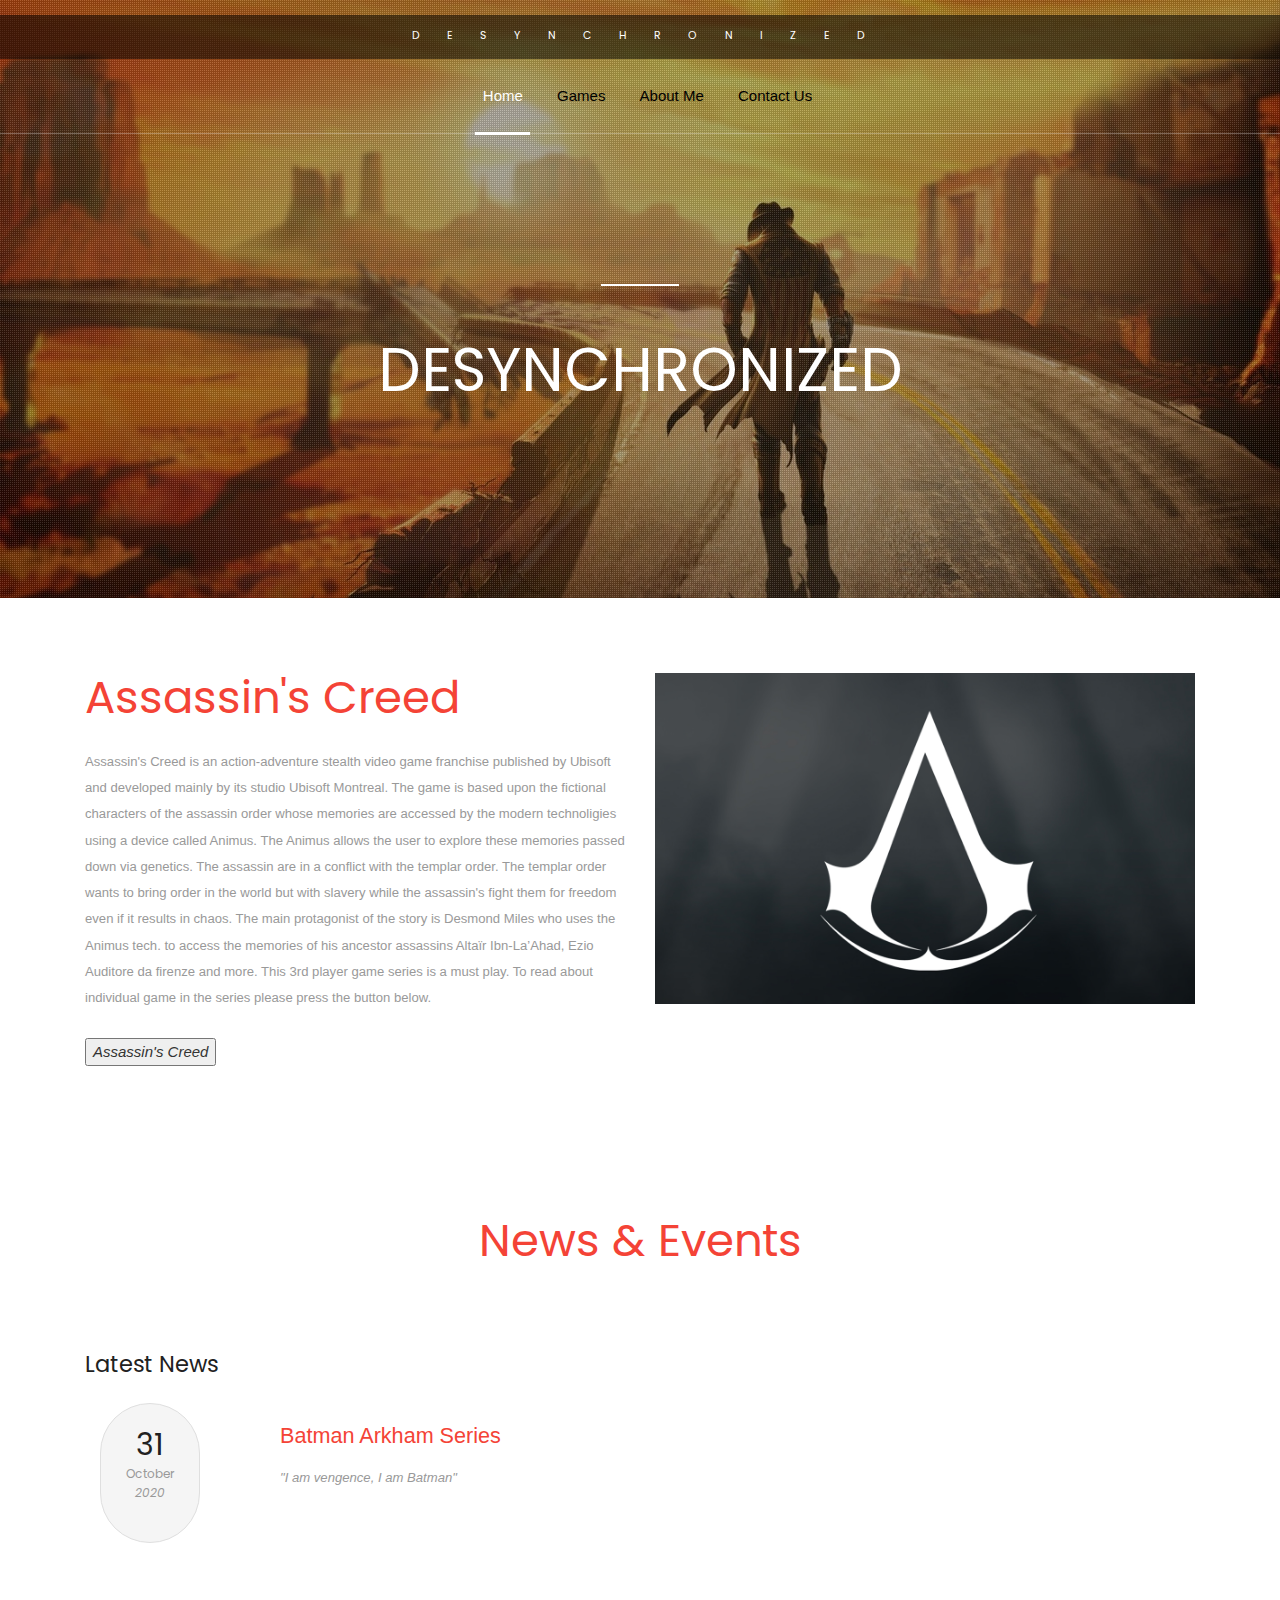
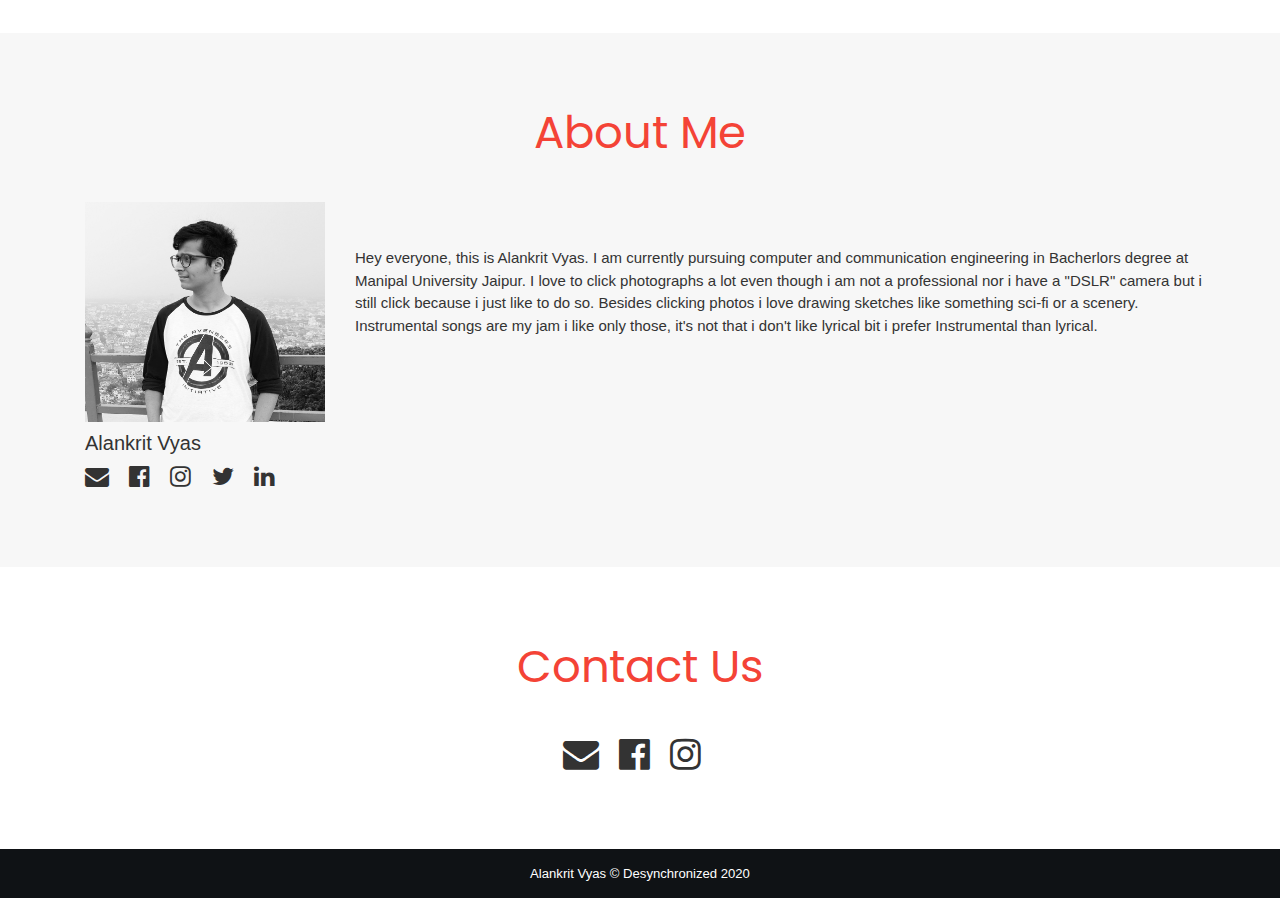
<file: index.html>
<!DOCTYPE html>
<html lang="en">
<head>
<title>Desynchronized</title>
<meta name="viewport" content="width=device-width, initial-scale=1">
<meta http-equiv="Content-Type" content="text/html; charset=utf-8" />
<meta name="keywords" content="Game Over Responsive web template, Bootstrap Web Templates, Flat Web Templates, Android Compatible web template, 
Smartphone Compatible web template, free webdesigns for Nokia, Samsung, LG, SonyEricsson, Motorola web design" />
<script type="application/x-javascript"> addEventListener("load", function() { setTimeout(hideURLbar, 0); }, false); function hideURLbar(){ window.scrollTo(0,1); } </script>
<!-- bootstrap-css -->
<link href="css/bootstrap.css" rel="stylesheet" type="text/css" media="all" />
<!--// bootstrap-css -->
<!-- css -->
<link rel="stylesheet" href="css/style.css" type="text/css" media="all" />
<!--// css -->
<!-- font-awesome icons -->
<link href="css/font-awesome.css" rel="stylesheet"> 
<!-- //font-awesome icons -->
<!-- font -->
<link rel="stylesheet" href="https://www.w3schools.com/w3css/4/w3.css">
<link href="//fonts.googleapis.com/css?family=Poppins:300,400,500,600,700" rel="stylesheet">
<link href='//fonts.googleapis.com/css?family=Roboto+Condensed:400,700italic,700,400italic,300italic,300' rel='stylesheet' type='text/css'>
<!-- //font -->
<script src="js/jquery-1.11.1.min.js"></script>
<script src="js/bootstrap.js"></script>
<!-- light-box -->
<link rel="stylesheet" href="css/lightbox.css">
<!-- //light-box -->
<!-- <script src="js/SmoothScroll.min.js"></script> -->
<script type="text/javascript">
	jQuery(document).ready(function($) {
		$(".scroll").click(function(event){		
			event.preventDefault();
			$('html,body').animate({scrollTop:$(this.hash).offset().top},1000);
		});
	});
</script>

</head>
<body>
	<!-- banner -->
	<div class="banner">
		<div class="banner-dot">
		<!-- header-top -->
		<div class="header-top">
			<div class="container">
				<div class="header-left">
					<h1 ><a href="index.html"> <span class="spans">Desynchronized</span></a></h1>
					
				</div>
				<div class="header-middle">
					<ul>
						
						
					</ul>
				</div>
				
				<div class="clearfix"></div>
			</div>
		</div>
		<!-- //header-top -->
		<!--header-->
		<div class="header">
			<div class="container">		
				<nav class="navbar navbar-default">
					<div class="navbar-header">
						<button type="button" class="navbar-toggle" data-toggle="collapse" data-target="#bs-example-navbar-collapse-1">
							<span class="sr-only">Toggle navigation</span>
							<span class="icon-bar"></span>
							<span class="icon-bar"></span>
							<span class="icon-bar"></span>
						</button>
					</div>
					<!--navbar-header-->
					<div class="collapse navbar-collapse" id="bs-example-navbar-collapse-1">
						<ul class="nav navbar-nav navbar-right">
							<li><a href="index.html" class="active">Home</a></li>
							
							
							<li><a href="#game" class="scroll">Games</a></li>
							<li><a href="#team" class="scroll">About Me</a></li>
					
							<li><a href="#contact" class="scroll">Contact Us</a></li>
						</ul>	
						<div class="clearfix"> </div>	
					</div>
				</nav>
			</div>
		</div>
		<!--//header-->
		<!-- banner-info -->
		<div class="banner-info">
			<div class="container">
				<div class="w3layouts-text">
					
					<label></label>
					<h2>DESYNCHRONIZED</h2>
				</div>
				
			</div>
		</div>
		<!-- //banner-info -->
		</div>
	</div>
	<!-- //banner -->
	<!-- welcome -->

	<div class="welcome"  id="game">
		<div class="container">
			<div class="col-md-6 agileits_welcome_grid_left">
				<h3>Assassin's Creed </h3>
				<p>Assassin's Creed is an action-adventure stealth video game franchise published by Ubisoft and developed mainly by its studio Ubisoft Montreal.
					The game is based upon the fictional characters of the assassin order whose memories are accessed by the modern technoligies using a device called Animus.
					The Animus allows the user to explore these memories passed down via genetics.
					The assassin are in a conflict with the templar order. The templar order wants to bring order in the world but with slavery while the assassin's fight them for freedom even if it results in chaos. 
					The main protagonist of the story is Desmond Miles who uses the Animus tech. to access the memories of his ancestor assassins
					Altaïr Ibn-LaʼAhad, Ezio Auditore da firenze and more. This 3rd player game series is a must play.
					To read about individual game in the series please press the button below. 
				<br>
				<br>
								</i></p>
					<button type="button"   >
						<i ><a href="assassinscreed.html">Assassin's Creed</i></a>
					</button>
			
			</div>
			
			<div class="col-md-6 agileits_welcome_grid_right">
				<img src="images/AClogo.jpg" alt=" " class="img-responsive" />
			</div>
			<div class="clearfix"> </div>
		</div>
	</div>
	<!-- //welcome -->
	<!-- updates -->
	<div class="updates" id="news">
		<div class="container">
			<h3>News & Events</h3>
			<div class="agileits_updates_grids">
				<div class="col-md-6 agileits_updates_grid_left">
					<h4>Latest News</h4>
					<div class="agileits_updates_grid_left_grid">
						<div class="col-xs-4 agileits_updates_grid_left1">
							<h4>31 <span>October <i>2020</i></span></h4>
						</div>
						<div class="col-xs-8 agileits_updates_grid_left1">
							<h5><a href="#" data-toggle="modal" data-target="#myModal">Batman Arkham Series</a></h5>
							<p><i>"I am vengence, I am Batman"</i></p>
						</div>
						<div class="clearfix"> </div>
					</div>
					
					
					<!-- modal -->
					<div class="modal about-modal fade" id="myModal" tabindex="-1" role="dialog">
						<div class="modal-dialog" role="document">
							<div class="modal-content">
								<div class="modal-header"> 
									<button type="button" class="close" data-dismiss="modal" aria-label="Close"><span aria-hidden="true">&times;</span></button>						
									<h4 class="modal-title">Desynchronized</h4>
								</div> 
								<div class="modal-body">
									<div class="agileits-w3layouts-info">
										<img src="images/bas.jpg" alt="" >
										<p></p>
									</div>
								</div>
							</div>
						</div>
					</div>
					<!-- //modal -->
				</div>
		
				<div class="clearfix"> </div>
			</div>
		</div>
	</div>
	<!-- //updates -->

	

	<!-- team -->
	<div class="team" id="team">
		<div class="container">
			<h3>About Me</h3>
			<br>
			<br>
			<div >
				<div class="col-md-3 ">
					<img src="images/Me.jpg" height="220" width="240">
					<h4>Alankrit Vyas</h4>
					
					<div class="team-social-grids">
						<ul>
							<a href="mailto:av3h.vyas@gmail.com " class="fa fa-envelope w3-xlarge w3-margin-right  " style="text-decoration: none; "></a>
							<a href="https://www.facebook.com/profile.php?id=100007428494855" class="fa fa-facebook-official w3-margin-right w3-xlarge " style="text-decoration: none;"></a>
							<a href="https://www.instagram.com/i_alanvyas/" class="fa fa-instagram w3-xlarge w3-margin-right " style="text-decoration: none;"></a>
							<a href="https://twitter.com/AlankritVyas" class="fa fa-twitter w3-xlarge w3-margin-right " style="text-decoration: none;"></a>
							<a href="https://www.linkedin.com/in/alankrit-vyas-667063190/" class="fa fa-linkedin w3-xlarge w3-margin-right " style="text-decoration: none;"></a>
						</ul>
					</div>
				</div>
				<br>
				<br>
				<p>Hey everyone, this is Alankrit Vyas. I am currently pursuing computer and communication engineering in Bacherlors degree at Manipal University Jaipur. I love to click photographs a lot even though i am not a professional nor i have a "DSLR" camera but i still click because i just like to do so. Besides clicking photos i love drawing sketches like something sci-fi or a scenery. Instrumental songs are my jam i like only those, it's not that i don't like lyrical bit i prefer Instrumental than lyrical. </p>
				</div>
				<div class="clearfix"> </div>
			</div>
		</div>
	</div>
	<!-- //team -->
	
	<!-- contact -->
	<div class="contact" id="contact">
		<div class="container" style="text-align: center;">
			<h3>Contact Us</h3>  
		 
			<br>
			<br>
				<a href="mailto:desynchronized21@gmail.com  " class="fa fa-envelope w3-xxlarge w3-margin-right  " style="text-decoration: none; "></a>
				<a href="https://www.facebook.com/Desynchronized-21-100672531821026/" class="fa fa-facebook-official w3-margin-right w3-xxlarge " style="text-decoration: none;"></a>
				<a href="https://www.instagram.com/desynchronized21/?hl=en" class="fa fa-instagram w3-xxlarge w3-margin-right " style="text-decoration: none;"></a>
				
				
				
				</div>
			
						<div class="clearfix"> </div>
					</div>
		<!-- //contact -->
	<!-- footer -->
	<div class="agileits-w3layouts-footer">
		<div class="container">
			<div class="agile-copyright">
				<p>Alankrit Vyas © Desynchronized 2020</p>
			</div>
		</div>
	</div>
	<!-- //footer -->
	<script src="js/jarallax.js"></script>
	<script type="text/javascript">
		/* init Jarallax */
		$('.jarallax').jarallax({
			speed: 0.5,
			imgWidth: 1366,
			imgHeight: 768
		})
	</script>
	<script src="js/responsiveslides.min.js"></script>
<script type="text/javascript" src="js/move-top.js"></script>
<script type="text/javascript" src="js/easing.js"></script>
	<!-- here stars scrolling icon -->
	<script type="text/javascript">
		$(document).ready(function() {
		
								
			$().UItoTop({ easingType: 'easeOutQuart' });
								
			});
	</script>
<!-- //here ends scrolling icon -->
</body>	
</html>
</file>
<file: css/style.css>
body a {
  transition: 0.5s all;
  -webkit-transition: 0.5s all;
  -o-transition: 0.5s all;
  -moz-transition: 0.5s all;
  -ms-transition: 0.5s all;
}
html, body{
    font-size: 100%;
	font-family: 'Roboto Condensed', sans-serif;
}
body{
	background:#FFFFFF;
}
.spans{
margin-left: 200%;	
}
/*-- banner --*/
.banner3{
	background: url(../images/batlogo.jpg) no-repeat 0px 0px;
	background-size: cover; 
}
.banner2{
    
    background: url(../images/aclogo2.png) no-repeat 0px 0px;
	background-size: cover; 
    }
.banner{
    background: url(../images/2.jpg) no-repeat 0px 0px;
    background-size: cover;
}
.banner-dot {
    background: url(../images/dott.png)repeat 0px 0px;
    background-size: 2px;
    -webkit-background-size: 2px;
    -moz-background-size: 2px;
    -o-background-size: 2px;
    -ms-background-size: 2px;
    padding: 1em 0 0 0;
}
/*-- header-top --*/
.header-top {
    padding: 1em 0;
    background: rgba(0, 0, 0, 0.52);
}
.header-left {
    float: left;
    width: 15%;
}
.header-left h1 {
    margin: 0;
}
.header-left h1 a{
	color: #FFFFFF;
    text-decoration: none;
    font-family: 'Poppins', sans-serif;
    font-size: 1em;
}
.header-left h1 a span{
    display: block;
    font-size: .3em !important;
    text-transform: uppercase;
    letter-spacing: 27px;
}
.header-middle {
    float: left;
    width: 38%;
    margin: .9em 0 0 12em;
    text-align: center;
}
.header-middle ul{
	padding:0;
	margin:0;
}
.header-middle ul li {
    list-style-type: none;
    display: inline-block;
    font-size: 1em;
    color: #fff;
    margin-right: 2em;
}
.header-middle ul li:nth-child(2){
	margin-right: 0;
}
.header-middle ul li span {
    font-size: 1.5em;
    vertical-align: text-bottom;
    margin-right: .5em;
}
.header-middle ul li a {
    color: #fff;
    text-decoration: none;
}
.header-right {
    float: right;
    width: 18.2%;
}
.search {
	border: 1px solid #d2cfcf;
    margin-top: .5em;
}
.search form {
	display: flex;
	display: -webkit-flex
}
.search input[type="search"] {
    border: none;
    outline: none;
    padding: .5em .5em;
    font-size: .875em;
    color: #fff;
    background: none;
}
.search form input[type="submit"] {
    background: url(../images/search.png) no-repeat center;
    width: 49px;
    height: 35px;
    border: none;
    margin: 0 0 0 0px;
    padding: 0;
    border-left: 1px solid #d2cfcf;
    border-right: none;
    border-bottom: none;
    border-top: none;
	outline:none;
}
/*-- //header-top --*/
.header {
    border-bottom: 1px solid rgba(255, 255, 255, 0.29);
}
/*--top-nav--*/
.navbar-default {
    background: none;
    border: none;
	margin: 0;
}
.navbar-default {
    background: none;
    border: none;
    margin: 0;
}
.navbar-right {
    float: none !important;
    margin-right: -15px;
    text-align: center;
}
.navbar-default .navbar-nav > .active > a, .navbar-default .navbar-nav > .active > a:hover, .navbar-default .navbar-nav > .active > a:focus {
    color: #99abd5;
    background: none;
}
.navbar-nav > li {
    margin: 0 .5em;
    display: inline-block;
    float: none;
}
.navbar-default .navbar-nav > li > a {
    color: #000;
    font-size: 1em;
    padding: 1.8em 0.5em;
    position: relative;
}
.navbar-default .navbar-nav > li > a:hover, .navbar-default .navbar-nav > li > a:focus,.navbar-default .navbar-nav li a.active {
    color: #ffffff;
}
.navbar-default .navbar-nav > li > a:before {
    content: '';
    position: absolute;
    bottom: -2px;
    background: #ffffff;
    height: 3px;
    width: 0;
    left: 0;
	transition:.5s all;
}
.navbar-default .navbar-nav li  a:hover:before,.navbar-default .navbar-nav li a.active:before{
	width: 100%;
}
/*--//top-nav--*/
/*-- banner-info --*/
.banner-info {
    padding: 9em 0;
}
.w3layouts-text{
	text-align:center;
}
.w3layouts-text h3{
	color:#FFFFFF;
	font-size:1em;
	margin:0;
}
.w3layouts-text h2{
    color: #ffffff;
    font-size: 4em;
    margin: .5em 0 1em;
    font-family: 'Poppins', sans-serif;
}
.w3layouts-text label {
    width: 78px;
    height: 2px;
    background-color: #fff;
    margin: 1em 0;
}
.social {
    margin: 1em 0 0 0;
    text-align: center;
}
.social ul{
	padding:0;
	margin:0;
}
.social ul li{
	display:inline-block;
}
.social ul li a {
	color: #333;
    text-align: center;
}
.social ul li a i.fa.fa-facebook,.social ul li a i.fa.fa-twitter,.social ul li a i.fa.fa-rss,.social ul li a i.fa.fa-vk{
    height: 40px;
    width: 40px;
    background: none;
    line-height: 37px;
    border: solid 2px #FFF;
    color: #FFF;
    border-radius: 50%;
    -webkit-border-radius: 50%;
    -moz-border-radius: 50%;
    -o-border-radius: 50%;
    -ms-border-radius: 50%;
    transition: 0.5s all;
    -webkit-transition: 0.5s all;
    -moz-transition: 0.5s all;
    -o-transition: 0.5s all;
    -ms-transition: 0.5s all;
}
.social ul li a i.fa.fa-facebook:hover {
    height: 40px;
    width: 40px;
    line-height: 37px;
	background: #3b5998;
}
.social ul li a i.fa.fa-twitter:hover{
    height: 40px;
    width: 40px;
    line-height: 37px;
	background: #1da1f2;
}
.social ul li a i.fa.fa-rss:hover{
    height: 40px;
    width: 40px;
    line-height: 37px;
	background: #f26522;
}
.social ul li a i.fa.fa-vk:hover{
    height: 40px;
    width: 40px;
    line-height: 37px;
	background: #45668e;
}
.social ul li:nth-child(2){
	margin:0 .5em;
}
.social ul li:nth-child(3){
	margin:0 .5em 0 0;
}
/*-- //banner-info --*/
/*-- welcome --*/
.welcome,.services,.gallery,.w3-agileits-testimonial,.updates,.team,.contact{
	padding:5em 0;
}
.about-bottom{
	padding:5em 0 0;
}
.agileits_welcome_grid_left h3,.services h3,.gallery h3,.testimonial h3,.updates h3,.team h3,.wthree-subscribe h3,.contact h3{
    font-size: 3em;
    color: #F44336;
    font-family: 'Poppins', sans-serif;
    margin: 0;
} 
.agileits_welcome_grid_left p{
    margin: 2em 0 0em;
    line-height: 2em;
    color: #999;
    font-size: .875em;
}
.agileits_welcome_grid_left p i{
	display:block;
	margin:1em 0 0;
}
/*-- //welcome --*/
/*-- services --*/
.services {
    background: #f7f7f7;
}
.services h3,.gallery h3,.updates h3,.team h3,.wthree-subscribe h3,.contact h3{
	text-align:center;
}
.services-grid{
	padding:0;
}
.services-grid-left{
	text-align:right;
}
.services-grid-left h4{
    text-transform: capitalize;
    font-size: 1.2em;
    color: #212121;
    margin: 0 0 1em;
    font-family: 'Poppins', sans-serif;
}
.services-grid-left p{
	color: #999;
    line-height: 1.8em;
    font-size: .875em;
}
.agileinfo-services-grids{
    margin: 5em 0 0 0;
}
.services-grid-right-grid{
    width: 100px;
    height: 100px;
    background: #f5f5f5;
    border: 1px solid #b9b9b9;
    border-radius: 50%;
    -webkit-border-radius: 50%;
    -moz-border-radius: 50%;
    -o-border-radius: 50%;
    -ms-border-radius: 50%;
    text-align: center;
    margin: 0 auto;
}
.services-grid-right-grid span{
    color: #5c5b5b;
    font-size: 1.5em;
    top: 1.5em;
}
.services-grid-right {
	text-align: center;
}
.services-grid-left1{
	text-align:left;
}
.services-grid1:nth-child(2){
	padding:3em 0;
}
.services-grid1:hover .services-grid-right-grid{
	color:#fff;
}
.services-grid1:hover .services-grid-left h4{
    color: #F44336;
}
.agile-services-grid-right {
    float: right;
}
/* Radial Out */
.hvr-radial-out {
  display: inline-block;
  vertical-align: middle;
  -webkit-transform: translateZ(0);
  transform: translateZ(0);
  box-shadow: 0 0 1px rgba(0, 0, 0, 0);
  -webkit-backface-visibility: hidden;
  backface-visibility: hidden;
  -moz-osx-font-smoothing: grayscale;
  position: relative;
  overflow: hidden;
  background: #e1e1e1;
  -webkit-transition-property: color;
  transition-property: color;
  -webkit-transition-duration: 0.3s;
  transition-duration: 0.3s;
}
.hvr-radial-out:before {
  content: "";
  position: absolute;
  z-index: -1;
  top: 0;
  left: 0;
  right: 0;
  bottom: 0;
  background:rgba(39, 160, 216, 0.67);
  border-radius: 100%;
  -webkit-transform: scale(0);
  transform: scale(0);
  -webkit-transition-property: transform;
  transition-property: transform;
  -webkit-transition-duration: 0.3s;
  transition-duration: 0.3s;
  -webkit-transition-timing-function: ease-out;
  transition-timing-function: ease-out;
}
.services-grid-right-grid:before {
    background: #F44336;
}
.hvr-radial-out:hover, .hvr-radial-out:focus, .hvr-radial-out:active {
  color: white;
}
.hvr-radial-out:hover:before,.hvr-radial-out:active:before,.services-grid1:hover .hvr-radial-out:before{
  -webkit-transform: scale(1);
  transform: scale(1);
}
.hvr-radial-out:focus:before {
    outline: none;
}
/*-- //services --*/
/*-- gallery --*/ 
/*-- jzBox-lightbox --*/
#jzBox {
	top: 0;
	left: 0;
	z-index: 10000;
	position: fixed;
	background-color: rgba(30, 30, 30, 0.9);
	margin: 0 !important;
	text-align: center;
	width: 100%;
	height: 100%;
	display: none;
	color: #fff;
}
#jzBoxTargetImg {
	margin:4% 0 1% 0;
	max-width: 96%;
	max-height: 73%;
	cursor: pointer;
}
#jzBoxTitle {
    font-size: 1.1em;
    font-weight: 300;
	margin-bottom: 1em;
}
#jzBoxCounter {
	margin-bottom: 1%;
	font-size: 12px;
}

#jzBox i:hover {
	cursor: pointer;
	color: #f35a5a;
} 
#jzBoxBottom { max-height: 22%; }

#jzBoxNextBig, #jzBoxPrevBig {
	cursor: pointer;
	top: 0;
	left: 0;
	position: fixed;
	z-index: 10001;
	height: 100%; 
} 
#jzBoxNextBig { left: 69%; }

i#jzBoxPrev, i#jzBoxNext {
    font-size: 2em;
    padding: 0.2em;
    border: 1px solid #fff;
	z-index: 99999;
	-webkit-transition:.5s all;
	-moz-transition:.5s all; 
	transition:.5s all;
}
i#jzBoxClose {
    font-size: 3em;
    vertical-align: bottom;
    margin-left: 10em;
	-webkit-transition:.5s all;
	-moz-transition:.5s all; 
	transition:.5s all;
}
/*-- //jzBox-lightbox --*/
.w3ls-gallery-grids{
	margin:5em 0 0 0;
}
.gallery-grid {
    padding: 0; 
}
.wpf-demo-4{
    padding: 0;
    position: relative;
    overflow: hidden;
}
img.img-responsive {
    width: 100%;
}
.view-caption {
    position: absolute;
    top: -32%;
    width: 100%;
    text-align: center;
    background: rgba(0, 0, 0, 0.57);
    padding: 1em;
    -webkit-transition: .5s all;
    -moz-transition: .5s all;
    transition: .5s all;
}
.wpf-demo-4:hover .view-caption {
	top: 0;
}
.view-caption p {
    color: #fff;
    font-size: 1.2em;
    font-weight: 400;
    letter-spacing: 3px;
}
/*-- //gallery --*/
/*-- testimonial --*/
.testimonial{
	background:url(../images/3.jpg) no-repeat 0px 0px;
	background-size:cover;
	position:relative;
}
.w3-agileits-testimonial{
	background: url(../images/dott.png)repeat 0px 0px;
    background-size: 2px;
    -webkit-background-size: 2px;
    -moz-background-size: 2px;
    -o-background-size: 2px;
    -ms-background-size: 2px;
}
.jarallax {
    position: relative;
    background-size: cover;
    background-repeat: no-repeat;
    background-position: 50% 50%;
}
.testimonial h3{
	text-align:center;
	color:#FFFFFF;
}
.wthree-testimonial-grid{
    text-align: center;
    margin: 5em 0 0 0;
}
i.fa.fa-quote-right {
    font-size: 3em;
    color: #FFFFFF;
}
.testimonial-top p {
    color: #ffffff;
    font-size: .9em;
    line-height: 2em;
    margin: 2em auto;
    width: 81%;
    font-weight: 300;
}
.testimonial-top h5 {
    color: #ffffff;
    text-transform: uppercase;
    font-size: 1em;
    font-weight: 600;
    letter-spacing: 1px;
}
.testimonial-top h5 span{
	font-weight:300;
}
/*--slider--*/
#slider2,
#slider3 {
  box-shadow: none;
  -moz-box-shadow: none;
  -webkit-box-shadow: none;
  margin: 0 auto;
}
.rslides_tabs li:first-child {
  margin-left: 0;
}
.rslides_tabs .rslides_here a {
  background: rgba(255,255,255,.1);
  color: #fff;
  font-weight: bold;
}
.events {
  list-style: none;
}
.callbacks_container {
  position: relative;
  width: 100%;
}
.callbacks {
  position: relative;
  list-style: none;
  overflow: hidden;
  width: 100%;
  padding: 0;
  margin: 0;
}
.callbacks li {
  position: absolute;
  width: 100%;
}
.callbacks img {
  position: relative;
  z-index: 1;
  height: auto;
  border: 0;
}
.callbacks .caption {
	display: block;
	position: absolute;
	z-index: 2;
	font-size: 20px;
	text-shadow: none;
	color: #fff;
	left: 0;
	right: 0;
	padding: 10px 20px;
	margin: 0;
	max-width: none;
	top: 10%;
	text-align: center;
}
.callbacks_nav {
	position: absolute;
    -webkit-tap-highlight-color: rgba(0,0,0,0);
    top: 100px;
    left: 0;
    opacity: 0.6;
    z-index: 3;
    text-indent: -9999px;
    overflow: hidden;
    text-decoration: none;
    width: 40px;
    height: 40px;
    background: transparent url("../images/arrows.png") no-repeat right top;
}
.callbacks_nav.next {
    left: auto;
    background-position: right top;
    right: 0;
 }
 .callbacks_nav.prev {
    right: auto;
    background-position: left top;
    left: 0;
}
#slider3-pager a {
  display: inline-block;
}
#slider3-pager span{
  float: left;
}
#slider3-pager span{
	width:100px;
	height:15px;
	background:#fff;
	display:inline-block;
	border-radius:30em;
	opacity:0.6;
}
#slider3-pager .rslides_here a {
  background: #FFF;
  border-radius:30em;
  opacity:1;
}
#slider3-pager a {
  padding: 0;
}
#slider3-pager li{
	display:inline-block;
}
.rslides {
  position: relative;
  list-style: none;
  overflow: hidden;
  width: 100%;
  padding: 0;
}
.rslides li {
  -webkit-backface-visibility: hidden;
  position: absolute;
  display:none;
  width: 100%;
  left: 0;
  top: 0;
}
.rslides li{
  position: relative;
  display: block;
  float: left;
}
.rslides img {
  height: auto;
  border: 0;
  }
.callbacks_tabs{
    list-style: none;
    position: absolute;
    top: 315px;
    left: 230px;
    padding: 0;
    margin: 0;
    z-index: 990;
    display: inline-block;
    text-align: center;
}
.slider-top span{
	font-weight:600;
}
.callbacks_tabs li{
    display: inline-block;
    margin: 0;
}
/*----*/
.callbacks_tabs a{
 visibility: hidden;
}
.callbacks_tabs a:after {
	content: "\f111";
    font-size: 0;
    visibility: visible;
    display: block;
    height: 10px;
    width: 10px;
    display: inline-block;
    background:rgba(255, 255, 255, 0.38);
    border-radius: 50%;
    -webkit-border-radius: 50%;
    -o-border-radius: 50%;
    -moz-border-radius: 50%;
    -ms-border-radius: 50%;
}
.callbacks_here a:after{
    height: 10px;
    width: 10px;
    display: inline-block;
    background: #FFFFFF;
    border-radius: 50%;
    -webkit-border-radius: 50%;
    -o-border-radius: 50%;
    -moz-border-radius: 50%;
    -ms-border-radius: 50%;
}
.services-info{
	position:relative;
}
.w3ls-text{
    width: 80%;
    margin: 3em auto 0;
    text-align: center;
}
.w3ls-text h5{
	color: #FFFFFF;
    font-size: 1em;
    font-weight: 600;
    margin: 0 0 1em 0;
    line-height: 1.5em;
}
.w3ls-text p {
    color: #FFFFFF;
    font-size: .9em;
    line-height: 1.8em;
    margin: 0;
}
.w3ls-text p span{
	margin:1em 0 0 0;
	display:block;
}
/*-- //slider --*/
/*-- //testimonial --*/
/*-- updates --*/
.agileits_updates_grids {
    margin: 5em 0 0 0;
}
.agileits_updates_grid_left h4,.agileits_updates_grid_right h4{
    font-size: 1.5em;
    color: #212121;
    font-family: 'Poppins', sans-serif;
    margin: .5em 0;
}
.agileits_updates_grid_left_grid:nth-child(3) {
    margin: 1em 0;
}
.agileits_updates_grid_left1 h4{
	width: 100px;
    height: 140px;
    background: #f5f5f5;
    font-size: 2em;
    color: #212121;
    text-align: center;
    border-radius: 65px;
	-webkit-border-radius: 65px;
	-moz-border-radius: 65px;
	-o-border-radius: 65px;
	-ms-border-radius: 65px;
    padding:.8em 0 0;
    border: 1px solid #DFDFDF;
}
.agileits_updates_grid_left1 h4 span{
    display: block;
    font-size: .4em;
    margin: .5em 0 0;
    color: #999;
}
.agileits_updates_grid_left1 h4 span i{
	display:block;
	margin: .5em 0 0;
}
.agileits_updates_grid_left1 h5 a{
    font-size: 1.2em;
    color: #F44336;
    line-height: 1.5em;
    text-transform: capitalize;
    text-decoration: none;
}
.agileits_updates_grid_left1 h5 a:focus{
	outline:none;
}
.agileits_updates_grid_left1 h5 a:hover{
	color:#212121;
}
.agileits_updates_grid_left1 p{
    color: #999;
    margin: 1em 0 0;
    line-height: 1.8em;
    font-size: .875em;
}
.agileits_updates_grid_left1:nth-child(2) {
    margin: 1.5em 0 0;
}
/*--flexisel--*/
.flex-slider{	
	background:#222227;
	padding: 70px 0 165px 0;
}
.opportunity{
	background:#28282e;
	margin:0px 20px;
	padding:80px 0;
	position:relative;
}
#flexiselDemo1,#flexiselDemo2 {
	display: none;
}
.nbs-flexisel-container {
	position: relative;
	max-width: 100%;
	padding:2em 0;
    border-top: 1px solid #999;
}
.nbs-flexisel-ul {
	position: relative;
	width: 9999px;
	margin: 0px;
	padding: 0px;
	list-style-type: none;
	text-align: center;
}
.nbs-flexisel-inner {
	overflow: hidden;
	margin: 0px auto;
}
.nbs-flexisel-item {
	float: left;
	margin:0;
	padding:0;
	position: relative;
	line-height: 0px;
}
.nbs-flexisel-item > img {
	position: relative;
}
/*---- Nav ---*/
.nbs-flexisel-nav-left, .nbs-flexisel-nav-right {
	width: 11px;
    height: 18px;
	position: absolute;
	cursor: pointer;
	z-index: 100;
}
.nbs-flexisel-nav-left {
    left: 95%;
    top: -25% !important;
    background: url(../images/arrows1.png) no-repeat -14px 0px;
}
.nbs-flexisel-nav-right {
	right: 0%;
    top: -25% !important;
    background: url(../images/arrows1.png) no-repeat 0px 0px;
}
/*--//flexisel--*/
.pa_italic i {
    left: -1em;
	font-size: 11px;
}
.pa_italic span {
    display: none;
}
.collapsed span {
    display: inline-block;
    left: -1em;
	font-size: 11px;
}
.collapsed i {
    display: none;
}
.panel-heading {
    padding:10px 15px;
}
.panel-title {
    font-size: 1em;
    color: #212121;
    text-transform: capitalize;
    text-decoration: none;
}
.panel-title a{
	text-decoration:none;
}
.panel-default {
    border-color: #FFF;
	background: #f5f5f5;
}
.panel-default > .panel-heading {
    border-color: #FFF;
	color:#212121;
    background-color: #fff;
}
.panel-body {
    padding: 2em;
    font-size: 14px;
    line-height: 2em;
    color: #999;
}
a.pa_italic label {
    cursor: pointer;
	font-weight:500;
}
a.pa_italic:focus {
    outline: none;
    text-decoration: none;
}
.panel-default > .panel-heading + .panel-collapse > .panel-body {
    border-top-color: transparent;
}
/*-- model --*/
.modal-header h4 {
    margin: 0;
    font-size: 1.5em;
    color: #F44336;
}
.agileits-w3layouts-info img {
    width: 100%;
}
.modal-body p{
    margin: 1em 0 0 0;
    font-size: .875em;
    color: #999999;
    line-height: 1.8em;
}
/*-- //model --*/
/*-- //updates --*/
/*-- team --*/
.team{
	background:#f7f7f7 !important;
}
.wthree-team-grid img{
	width:100%;
}
.agileinfo-team-grids{
	margin:4em 0 0 0;
}
.wthree-team-grid h4 {
    font-size: 1.5em;
    color: #F44336;
    font-family: 'Poppins', sans-serif;
    margin: 1em 0 0;
    font-weight: 600;
}
.wthree-team-grid p {
    margin: 0.3em 0 .8em;
    color: #999999;
    font-size: .875em;
}
.team-social-grids ul {
    padding: 0;
    margin: 0;
}
.team-social-grids ul li {
    display: inline-block;
    margin: 0 .5em 0 0;
}
.team-social-grids ul li a {
    text-align: center;
}
.team-social-grids ul li a i.fa.fa-facebook, .team-social-grids ul li a i.fa.fa-twitter, .team-social-grids ul li a i.fa.fa-rss, .team-social-grids ul li a i.fa.fa-vk {
    height: 30px;
    width: 30px;
    border: solid 2px #2f2f2f;
    line-height: 29px;
    background: none;
    color: #2f2f2f;
    transition: 0.5s all;
    -webkit-transition: 0.5s all;
    -moz-transition: 0.5s all;
    -o-transition: 0.5s all;
    -ms-transition: 0.5s all;
}
.team-social-grids ul li a i.fa.fa-facebook:hover {
	border: solid 2px #3b5998;
	background:#3b5998;
    color: #FFFFFF;
}
.team-social-grids ul li a i.fa.fa-twitter:hover{
	border: solid 2px #55acee;
	background:#55acee;
	color: #FFFFFF;
}
.team-social-grids ul li a i.fa.fa-rss:hover{
	border: solid 2px #f26522;
	background:#f26522;
	color: #FFFFFF;
}
.team-social-grids ul li a i.fa.fa-vk:hover{
	border: solid 2px #45668e;
	background:#45668e;
	color: #FFFFFF;
}
/*-- //team --*/
/*-- subscribe --*/
.wthree-subscribe {
    background: url(../images/2.jpg) no-repeat 0px 0px;
    background-size:cover;
}
.wthree-subscribe h3{
	color:#FFFFFF;
}
.w3-agileits-subscribe-form {
    text-align: center;
    margin: 3em 0 0 0;
}
.w3-agileits-subscribe-form input[type="text"] {
    display: inline-block;
    background: #FFFFFF;
    border: solid 2px #FFFFFF;
    width: 45%;
    outline: none;
    padding: 1em;
    font-size: .875em;
    color: #999999;
}
button.btn1 {
    color: #FFFFFF;
    font-size: .875em;
    padding: 1em 2em;
    text-align: center;
    text-decoration: none;
    background: #F44336;
    border: solid 2px #F44336;
    transition: 0.5s all;
    -webkit-transition: 0.5s all;
    -moz-transition: 0.5s all;
    -o-transition: 0.5s all;
    -ms-transition: 0.5s all;
}
button.btn1:hover{
	background:none;
	border: solid 2px #FFFFFF;
}
/*-- //subscribe --*/
/*-- contact --*/
.w3ls-address h4 {
    font-size: 2.2em;
    color: #f35a5a;
    margin-bottom: .3em;
}
.contact-grids {
    margin: 5em 0 0 0;
}
.w3ls-address p.cnt-p {
    width: 75%;
}
p.address {
    margin: 1.5em 0;
}
.w3ls-address p { 
	color: #999999;
    font-size: .875em;
}
.w3ls-address p a {
    color: #F44336;
    text-decoration: none;
}
.w3ls-address p a:hover{
    color: #999999; 
}
.w3l-contact-form input[type="text"], .w3l-contact-form input[type="email"] {
    width: 100%;
    color: #999; 
    background: none;
    outline: none;
    font-size: .875em;
    padding: .7em 1em;
    margin-bottom: 1.5em;
    border: solid 1px #999;
    -webkit-appearance: none;
    display: inline-block;
}
.w3l-contact-form textarea { 
    width: 100%;
    background: none;
    color: #999;
    font-size: .875em;
    outline: none;
    padding: .6em .8em;
    border: solid 1px #999;
    min-height: 12em;
    -webkit-appearance: none;
}
.w3l-contact-form input[type="submit"] {
    outline: none;
    color: #fff;
    padding: 0.6em 4em;
    font-size: .875em;
    margin: 1em 0 0 0;
    -webkit-appearance: none;
    background: #F44336;
    transition: 0.5s all;
    border: 2px solid #F44336;
    -webkit-transition: 0.5s all;
    -moz-transition: 0.5s all;
    transition: 0.5s all;
}
.w3l-contact-form input[type="submit"]:hover {
    background: none;
    color: #f35a5a;
}
.w3-agile-map{
	margin-top:5em;
}
.w3-agile-map iframe {
    width: 100%;
    min-height: 300px;
    border: none;
}
.w3-agile-map h3 {
    font-size: 3em;
    color: #F44336;
    text-align: center;
    margin-bottom: 0.5em;
}
/*-- //contact --*/
/*-- footer --*/
.agileits-w3layouts-footer {
	background: #0f1215;
    padding: 4em 0 0 0;
    text-align: center;
    padding: 1em 0;
}
.agile-copyright  p{
	color:#FFFFFF;
	font-size:.875em;
	margin:0;
}
.agile-copyright  p a{
	text-decoration:none;
	color:#f44336;
}
.agile-copyright  p a:hover{
	color:#FFFFFF;
}
/*-- //footer --*/
/*-- to-top --*/
#toTop {
	display: none;
	text-decoration: none;
	position: fixed;
	bottom: 20px;
	right: 2%;
	overflow: hidden;
	z-index: 999; 
	width: 40px;
	height: 40px;
	border: none;
	text-indent: 100%;
	background: url(../images/arrow.png) no-repeat 0px 0px;
}
#toTopHover {
	width: 40px;
	height: 40px;
	display: block;
	overflow: hidden;
	float: right;
	opacity: 0;
	-moz-opacity: 0;
	filter: alpha(opacity=0);
}
/*-- //to-top --*/
/*-- responsive --*/
@media(max-width:1080px){
	.header-middle {
		width: 43%;
		margin: .9em 0 0 8em;
	}
	.header-right {
		width: 24.5%;
	}
	.search form input[type="submit"] {
	    width: 51px;
	}
	.view-caption {
		top: -39%;
	}
	.nbs-flexisel-nav-left {
		left: 90%;
	}
}
@media(max-width:1024px){
	.header-left {
		width: 18%;
	}
	.header-middle {
		margin: .9em 0 0 6em;
	}
	.header-left {
		width: 24%;
	}
	.header-middle {
		margin: .9em 0 0 1em;
		width: 50%;
	}
	.header-right {
		width: 21%;
	}
	.search input[type="search"] {
		width: 70%;
	}

}
@media(max-width:991px){
	.agileits_welcome_grid_right {
		margin: 2em 0 0 0;
	}
	.agile-services-grid-right {
		float: none;
	}
	.services-grid-left {
		text-align: center;
		margin: 1em 0 0 0;
	}
	.services-grid-left1 {
		text-align: center;
	}
	.services-grid:nth-child(2) {
		margin: 2em 0 0 0;
	}
	.view-caption {
		top: -60%;
	}
	.wthree-testimonial-grid {
		margin: 4em 0 0 0;
	}
	.agileits_updates_grid_right {
		margin: 2em 0 0 0;
	}
	.wthree-team-grid {
		float: left;
		width: 50%;
	}
	.wthree-team-grid:nth-child(1),.wthree-team-grid:nth-child(2){
		margin-bottom:2em;
	}
	.w3l-contact-form {
		margin: 2em 0 0 0;
	}
}
@media(max-width:768px){
	.banner-info {
		padding: 4em 0;
	}
	.search form input[type="submit"] {
	    width: 40px;
	}
}
@media(max-width:736px){
	.header-middle {
		margin: .9em 0 0 1em;
		width: 52%;
	}
	.header-middle ul li {
		margin-right: 1em;
	}
	.search input[type="search"] {
		width: 69%;
	}
	.navbar-toggle {
		margin-right: 0;
	}
	.navbar-default .navbar-toggle {
		border-color: #fff;
		float: none;
	}
	.navbar-default .navbar-toggle .icon-bar {
		background-color: #fff;
	}
	.navbar-default {
		text-align: center;
	}
	.navbar-nav > li {
		display: block;
	}
	.navbar-default .navbar-nav > li > a {
		padding: .5em 0;
	}
	.navbar-right {
		background: rgba(0, 0, 0, 0.34);
		margin: 0;
	}
	div#bs-example-navbar-collapse-1 {
		padding: 0;
		overflow-y: inherit;
	}
	.navbar-default .navbar-toggle:hover, .navbar-default .navbar-toggle:focus {
		background: none;
	}
	.w3layouts-text h2 {
		font-size: 3em;
	}
	
	i#jzBoxClose {
	    top: 30px;
		left: 362px;
		position: absolute;
		font-size: 2em;
	}
	i#jzBoxPrev{
		font-size: 1em;
		left: 19px;
		top: 165px;
		position: absolute;
	}
	i#jzBoxNext {
		font-size: 1em;
		right: 19px;
		top: 165px;
		position: absolute;
	}
}
@media(max-width:667px){
	.header-left {
		width: 28%;
		float: none;
		margin: 0 auto 1em;
	}
	.header-middle {
		margin: .9em 0 0 0em;
		width: 55%;
	}
	.header-right {
		width: 35%;
	}
	.search input[type="search"] {
		width: 77%;
	}
	.search form input[type="submit"] {
		width: 45px;
	}
	i#jzBoxClose {
	    top: 30px;
		right: 0;
		margin: 0 -6em 0 0;
	}
}
@media(max-width:640px){
	.header-middle {
		width: 58%;
	}
	.header-right {
		width: 37%;
	}
}
@media(max-width:600px){
	.header-right {
		width: 39%;
	}
}
@media(max-width:568px){
	.header-middle ul li {
		font-size: .875em;
	}
	.search input[type="search"] {
		width: 73%;
	}
	.w3layouts-text h2 {
		font-size: 2em;
	}
	.agileits_welcome_grid_left h3, .services h3, .gallery h3, .testimonial h3, .updates h3, .team h3, .wthree-subscribe h3, .contact h3,.w3-agile-map h3{
		font-size: 2em;
	}
	.welcome, .services, .gallery, .w3-agileits-testimonial, .updates, .team, .contact {
		padding: 2em 0;
	}
	.agileinfo-services-grids {
		margin: 2em 0 0 0;
	}
	.w3ls-gallery-grids {
		margin: 2em 0 0 0;
	}
	.view-caption {
		top: -70%;
	}
	i.fa.fa-quote-right {
		font-size: 1.5em;
	}
	.wthree-testimonial-grid {
		margin: 2em 0 0 0;
	}
	.testimonial-top p {
		margin: 1em auto;
	}
	.agileits_updates_grids {
		margin: 2em 0 0 0;
	}
	.agileinfo-team-grids {
		margin: 2em 0 0 0;
	}
	.w3-agileits-subscribe-form input[type="text"] {
		padding: .5em;
	}
	button.btn1 {
		padding: .5em 1em;
	}
	.w3-agileits-subscribe-form {
		margin: 2em 0 0 0;
	}
	.contact-grids {
		margin: 2em 0 0 0;
	}
	.w3ls-address h4 {
		font-size: 1.5em;
	}
	.w3l-contact-form input[type="submit"] {
		padding: 0.5em 2em;
	}
	.w3-agile-map {
		margin-top: 2em;
	}
}
@media(max-width:480px){
	.header-middle {
		width: 69%;
	}
	.header-right {
		width: 30%;
	}
	.search input[type="search"] {
		width: 67%;
	}
	.search form input[type="submit"] {
		width: 36px;
	}
	.banner {
		background: url(../images/2.jpg) no-repeat -300px 0px;
		background-size: cover;
	}
	.services-grid-right-grid {
		width: 80px;
		height: 80px;
	}
	.services-grid-right-grid span {
		top: 1.2em;
	}
	.view-caption p {
	    font-size: 1em;
		letter-spacing: 1px;
		margin: 0;
	}
	.view-caption {
		padding: .5em;
	    margin: 0;
	}
	i#jzBoxPrev {
		position: inherit;
	}
	i#jzBoxNext {
		position: inherit;
	}
	i#jzBoxClose {
		margin: 0 0em 0 0;
		position: inherit;
	}
}
@media(max-width:414px){
	.header-left {
		width: 47%;
	}
	.header-middle {
		width: 100%;
		float: none;
		margin-bottom: .5em;
	}
	.header-right {
		width: 60%;
		margin: 0 auto;
		float: none;
	}
	.search input[type="search"] {
		width: 78%;
	}
	.services-grid-right-grid span {
		top: 1.1em;
	}
	.callbacks_nav {
		top: 377px;
	}
	.testimonial-top p {
		width: 100%;
	}
	.w3-agileits-testimonial {
		padding: 2em 0 6em 0;
	}
	.subscribe-bg {
		padding: 2em 0!important;
	}
	.team-social-grids ul li {
		margin: 0 .2em 0 0;
	}
	.wthree-team-grid h4 {
		font-size: 1em;
	}
	.gallery-grid {
		float: none;
		width: 100%;
	}
}
@media(max-width:384px){
	.team-social-grids ul li {
		margin: 0 0em 0 0;
	}
}
@media(max-width:375px){
	.header-left {
		width: 52%;
	}
	.w3layouts-text h2 {
		margin: 0em 0 1em;
	}
	.banner-info {
		padding: 3em 0;
	}
	.agileits_updates_grid_left1 h4 {
		width: 90px;
		height: 120px;
	}
	.agileits_updates_grid_left1 h4 {
		padding: .5em 0 0 0;
	}
}
@media(max-width:320px){
	.header-left {
		width: 56%;
	}
	
	.header-left h1 a {
		font-size: .9em;
	}
	.header-left h1 a span {
		letter-spacing: 29px;
	}
	.header-middle ul li {
		font-size: .8em;
	}
	.header-right {
		width: 70%;
	}
	.w3layouts-text h2 {
		font-size: 1.5em;
	}
	.social ul li a i.fa.fa-facebook, .social ul li a i.fa.fa-twitter, .social ul li a i.fa.fa-rss, .social ul li a i.fa.fa-vk {
		height: 30px;
		width: 30px;
		line-height: 27px;
	}
	.social ul li a i.fa.fa-facebook:hover,.social ul li a i.fa.fa-twitter:hover,.social ul li a i.fa.fa-rss:hover,.social ul li a i.fa.fa-vk:hover {
		height: 30px;
		width: 30px;
		line-height: 27px;
	}
	.banner-info {
		padding: 2em 0;
	}
	.agileits_welcome_grid_left h3, .services h3, .gallery h3, .testimonial h3, .updates h3, .team h3, .wthree-subscribe h3, .contact h3, .w3-agile-map h3 {
		font-size: 1.5em;
	}
	.agileits_welcome_grid_left p {
		margin: 1.5em 0 0em;
	}
	.services-grid-left h4 {
		font-size: 1em;
	}
	.services-grid1:nth-child(2) {
		padding: 1em 0;
	}
	.w3-agileits-testimonial {
		padding: 2em 0 3em 0;
	}
	.agileits_updates_grid_left1 {
		float: none;
		width: 100%;
		text-align: center;
	}
	.agileits_updates_grid_left1 h4 {
		width: 85px;
		height: 110px;
		margin: 0 auto;
	}
	.testimonial-top p {
		width: 95%;
	}
	.callbacks_nav {
		top: 440px;
	}
	.agileits_updates_grid_left h4, .agileits_updates_grid_right h4 {
		text-align: center;
	}
	.wthree-team-grid {
		float: none;
		width: 100%;
		margin-bottom: 2em;
	}
	.wthree-team-grid:nth-child(4){
		margin-bottom: 0;
	}
	.w3-agileits-subscribe-form input[type="text"] {
		width: 64%;
	}
	.w3ls-address p.cnt-p {
		width: 100%;
	}
	.w3-agile-map iframe {
		min-height: 200px;
	}
}
/*-- //responsive --*/
</file>
